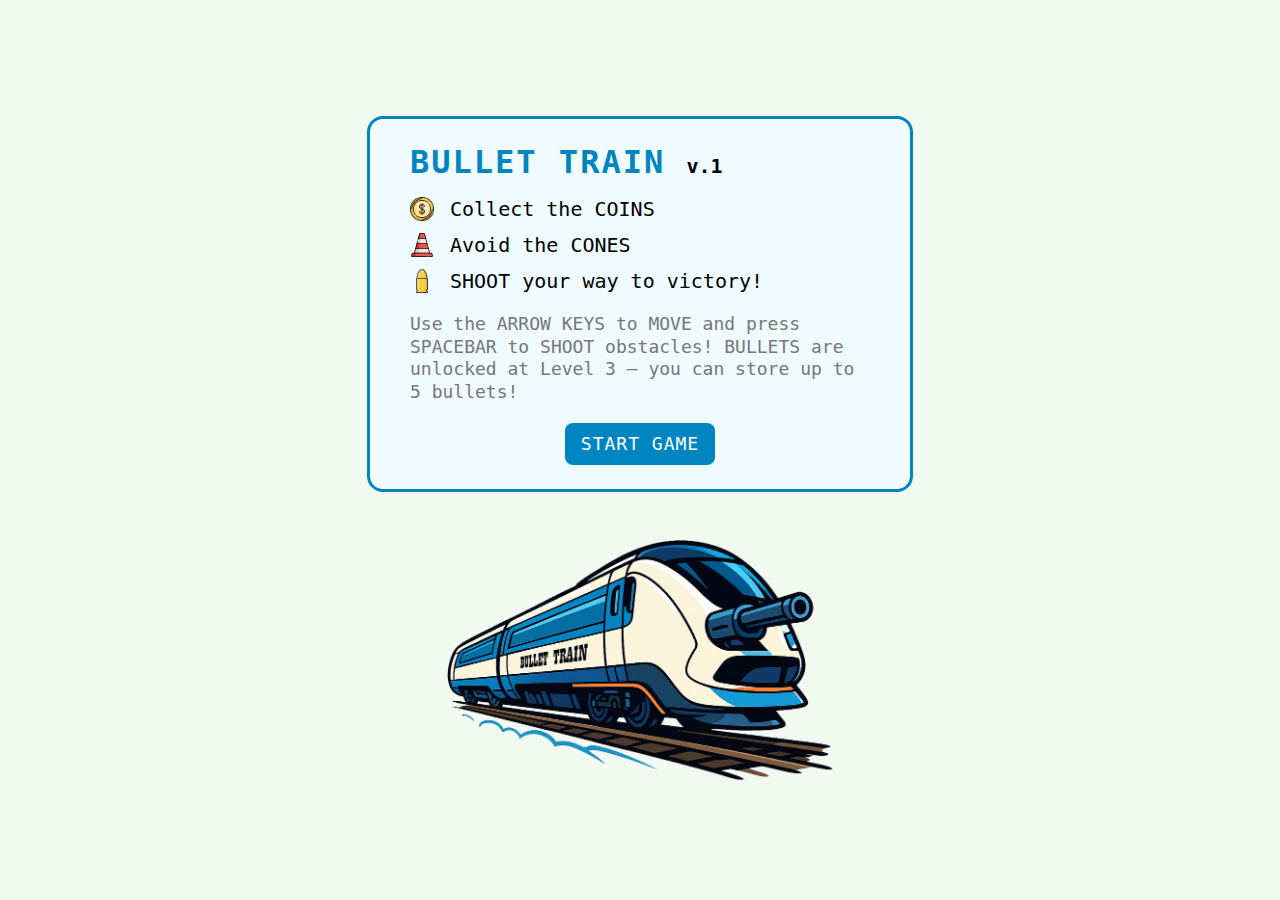
<file: index.html>
<!DOCTYPE html>
<html lang="en">

<head>
    <meta charset="UTF-8">
    <meta name="viewport" content="width=device-width, initial-scale=1.0">
    <meta http-equiv="X-UA-Compatible" content="ie=edge">
    <link rel="preconnect" href="https://fonts.googleapis.com">
    <link rel="preconnect" href="https://fonts.gstatic.com" crossorigin>
    <link href="https://fonts.googleapis.com/css2?family=Truculenta:opsz,wght@12..72,100..900&display=swap"
        rel="stylesheet">
    <link rel="stylesheet" href="./css/style.css">
    <title>Bullet Train</title>
</head>

<body>
    <div class="page-wrapper">
        <div class="start-info">
            <h1>BULLET TRAIN <span>v.1</span></h1>
            <ul>
                <li><img src="./images/prize.png" /> Collect the COINS</li>
                <li><img src="./images/obstacle.png" /> Avoid the CONES</li>
                <li><img src="./images/bullet-fire.png" /> SHOOT your way to victory!</li>
            </ul>
            <p>Use the ARROW KEYS to MOVE and press SPACEBAR to SHOOT obstacles! BULLETS are unlocked at Level 3 — you
                can store up to 5 bullets!</p>
            <a id="start-btn" class="btn" href="./game.html">Start Game</a>
        </div>
        <div class="image"><img src="./images/home-bg.png" /></div>
    </div>
</body>

</html>
</file>
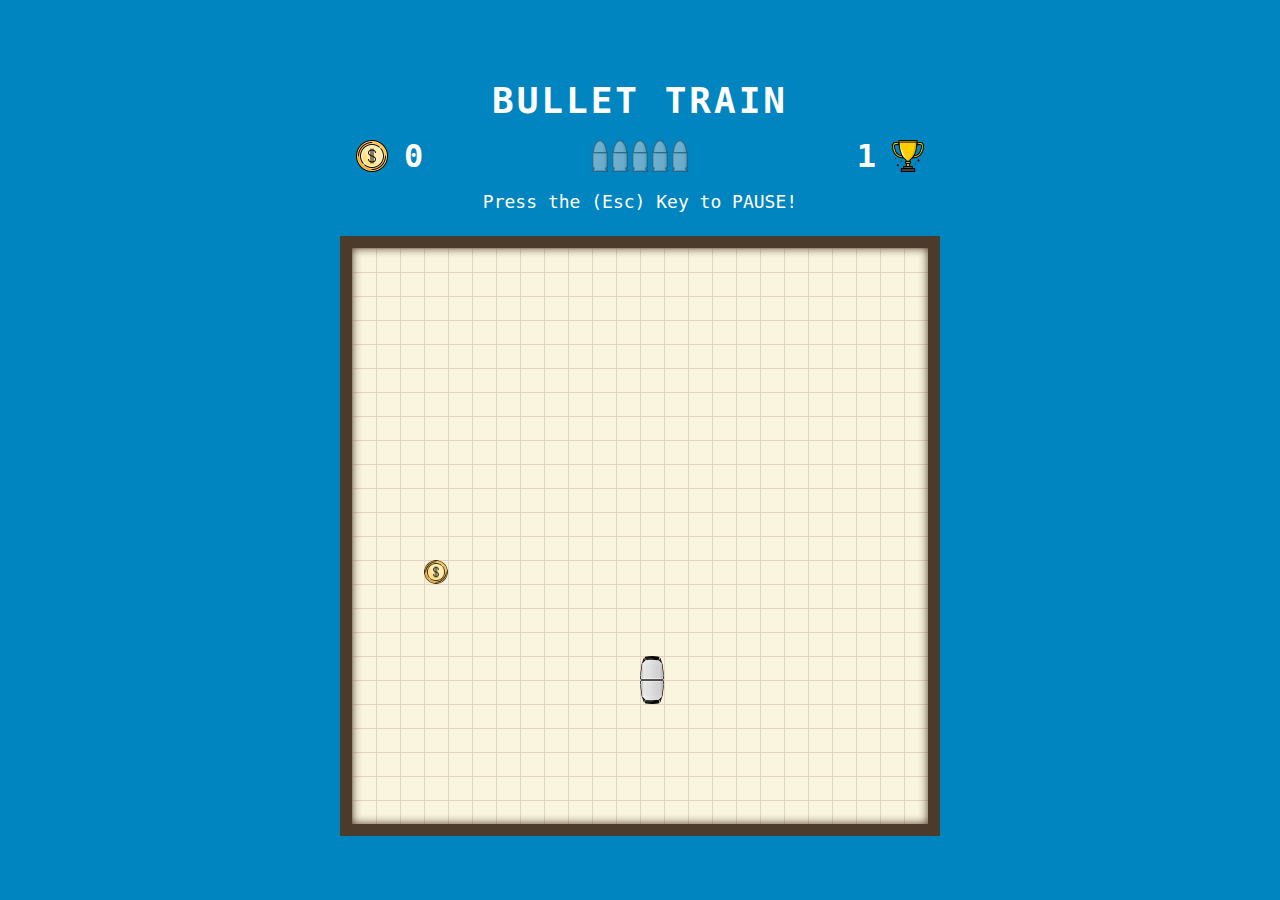
<file: game.html>
<!DOCTYPE html>
<html lang="en">

<head>
    <meta charset="UTF-8">
    <meta name="viewport" content="width=device-width, initial-scale=1.0">
    <meta http-equiv="X-UA-Compatible" content="ie=edge">
    <link rel="stylesheet" href="./css/style.css">
    <title>Bullet Train</title>
</head>

<body>
    <div class="game-wrapper">
        <div class="game-info">
            <h1>Bullet Train</h1>
            <div class="score-level">
                <h2 class="numbers"><img src="./images/prize.png" /><span id="score">0</span></h2>
                <div id="bullets">
                    <span><img src="./images/bullet-gray.png" /></span>
                    <span><img src="./images/bullet-gray.png" /></span>
                    <span><img src="./images/bullet-gray.png" /></span>
                    <span><img src="./images/bullet-gray.png" /></span>
                    <span><img src="./images/bullet-gray.png" /></span>
                </div>
                <h2 class="numbers right"><span id="level"></span><img src="./images/level.png" /></h2>
            </div>
            <div class="status">
                <p id="pause">Press the (Esc) Key to <span>PAUSE</span>!</p>
            </div>
        </div>

        <div id="board">
            <div id="player"></div>
        </div>
    </div>

    <div id="game-over-modal" class="modal hidden">
        <div class="modal-content">
            <img src="./images/game-over.png">
            <h2>Your train took the wrong track...</h2>
            <p>Better luck next ride!</p>
            <button id="restart-btn" class="btn">Restart</button>
        </div>
    </div>

    <script type="module" src="./js/main.js"></script>
</body>

</html>
</file>
<file: css/style.css>
:root {
    --width: 24px;
}

body {
    font-family: monospace;
    font-optical-sizing: auto;
    font-weight: 400;
    font-style: normal;
    font-variation-settings:
        "wdth" 100;
    margin: 0;
    padding: 0;
    font-size: 16px;
}

/* Global Styles */
p {
    margin: 0;
}

a {
    text-decoration: none;
}

h1 {
    margin: 0;
}

.btn {
    background-color: #0085c0;
    color: #fff;
    border-radius: 0.5rem;
    padding: 0.75rem 1rem;
    line-height: 1;
    font-size: 18px;
    font-weight: normal;
    border: none;
    cursor: pointer;
    transition: all 0.3s ease-in-out;
    letter-spacing: 1px;
    text-transform: uppercase;
}

.btn:hover {
    background-color: #0e538e;
}

/* Index Page Styles */
.page-wrapper {
    background: #f2f9f1;
    height: 100vh;
    display: flex;
    flex-direction: column;
    justify-content: center;
    align-items: center;
    gap: 3rem;
}

.page-wrapper .start-info {
    background: #effbff;
    border: 3px solid #0085c0;
    padding: 1.5rem 2.5rem;
    border-radius: 1rem;
    display: flex;
    flex-direction: column;
    width: 460px;
}

.page-wrapper .start-info h1 {
    color: #0085c0;
    letter-spacing: 2px;
    font-size: 32px;
    margin: 0 0 1rem 0;
}

.page-wrapper .start-info h1 span {
    color: #000;
    font-size: 20px;
    letter-spacing: normal;
}

.page-wrapper .start-info ul {
    list-style-type: none;
    padding: 0;
    margin: 0;
}

.page-wrapper .start-info ul li {
    font-size: 1.25rem;
    margin-bottom: .75rem;
    display: flex;
    align-items: center;
    gap: 1rem;
}

.page-wrapper .start-info ul li img {
    height: 24px;
}

.page-wrapper .start-info p {
    font-size: 18px;
    line-height: 1.25;
    margin: .5rem 0 1.25rem 0;
    color: #777;

}

.page-wrapper .start-info .btn {
    margin: 0 auto;
}

.page-wrapper .image img {
    height: 240px;
}



/* Game Page Styles */
.game-wrapper {
    /* background: url("../images/bg-main.webp") no-repeat center center/contain; */
    background-color: #0085c0;
    height: 100vh;
    display: flex;
    align-items: center;
    justify-content: center;
    display: flex;
    flex-direction: column;
    align-items: center;
    gap: 1.5rem;
}

.game-wrapper .game-info {
    width: 600px;
    margin: 0 auto;
    display: flex;
    flex-direction: column;
    gap: 1rem;
    padding-top: 1rem;
}

.game-wrapper .game-info h1 {
    text-align: center;
    text-transform: uppercase;
    color: #ffffff;
    letter-spacing: 3px;
    font-size: 36px;
    margin: 0;
}

.game-wrapper .game-info .score-level {
    color: #ffffff;
    text-align: center;
    padding: 0 1rem;
    display: flex;
    align-items: center;
    justify-content: space-between;
    gap: 1rem;
}

.game-wrapper .game-info .score-level .numbers {
    display: flex;
    align-items: center;
    gap: 1rem;
    font-size: 32px;
    width: 20%;
    margin: 0;
}

.game-wrapper .game-info .score-level .numbers.right {
    justify-content: flex-end;
}

.game-wrapper .game-info .score-level #bullets {
    display: flex;
    align-items: center;
    gap: .25rem;
}

.game-wrapper .game-info .score-level #bullets span {
    display: flex;
}

.game-wrapper .game-info .score-level #bullets img {
    opacity: .5;
}

.game-wrapper .game-info .status {
    color: #ffffff;
    text-align: center;
    font-size: 18px;
}

.game-wrapper .game-info .status #pause.paused {
    color: #000
}

/* Game Board Styles */
.game-wrapper #board {
    position: relative;
    margin: 0 auto;
    background-color: #f9f5de;
    border: 12px solid #4c3a2b;
    box-shadow: inset 0 0 10px #4c3a2b;
    background-image:
        linear-gradient(to right, #e6d2c2 1px, transparent 1px),
        linear-gradient(to bottom, #e6d2c2 1px, transparent 1px);
    background-size: var(--width) var(--width);
}

/* Game Player Styles */
.game-wrapper #board .body-part {
    position: absolute;
    width: var(--width);
    height: var(--width);
    transition: transform 3s ease;
    background: transparent url("../images/train-body.png") no-repeat top center;
    background-size: contain;
}

.game-wrapper #board .body-part.head {
    background: transparent url("../images/train-head.png") no-repeat top center;
    background-size: contain;
}

.game-wrapper #board .body-part.tail {
    background: transparent url("../images/train-tail.png") no-repeat top center;
    background-size: contain;
}

/* Game Obstacles Styles */
.game-wrapper #board .obstacle {
    background: url("../images/obstacle.png") no-repeat center center;
    position: absolute;
    width: var(--width);
    height: var(--width);
}

.game-wrapper #board .prize {
    position: absolute;
    background: url("../images/prize.png") no-repeat center center / cover;
    width: var(--width);
    height: var(--width);
    border-radius: 100%;
    animation: rotate 1s linear infinite;
}

@keyframes rotate {
    0% {
        transform: rotate(0deg);
    }

    100% {
        transform: rotate(360deg);
    }
}


/* Game Over Modal Styles */
.modal {
    position: fixed;
    top: 0;
    left: 0;
    width: 100%;
    height: 100%;
    background-color: rgba(0, 0, 0, 0.6);
    display: flex;
    align-items: center;
    justify-content: center;
    z-index: 999;
}

.modal.hidden {
    display: none;
}

.modal-content {
    background-color: #fff;
    padding: 4rem;
    border-radius: .75rem;
    text-align: center;
    display: flex;
    flex-direction: column;
    align-items: center;
    gap: 1.5rem;
}

.modal-content img {
    margin: 0 auto;
}

.modal-content h2 {
    margin: 0;
    font-size: 30px;
}

.modal-content p {
    margin: 0;
    font-size: 26px;
    line-height: 1;
    text-transform: uppercase;
}

.modal-content button {
    margin-top: 1rem;
}

.bullet {
    position: absolute;
    width: var(--width);
    height: var(--width);
    background: transparent url("../images/bullet-fire.png") no-repeat top center;
    z-index: 10;
}
</file>
